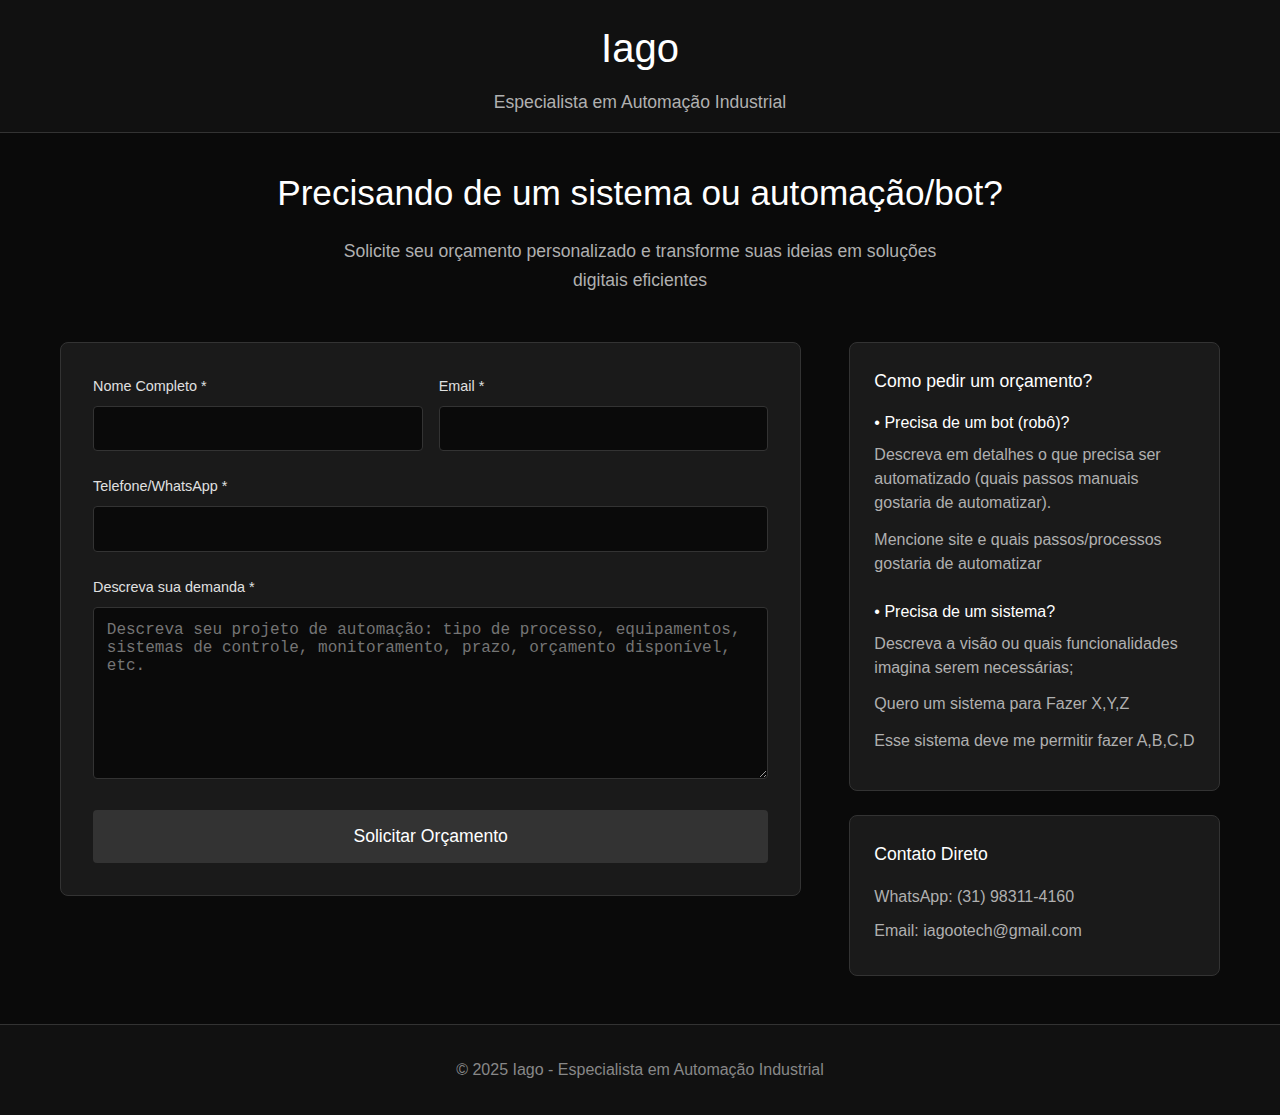
<file: index.html>
<!DOCTYPE html>
<html lang="pt-BR">
<head>
    <meta charset="UTF-8">
    <meta name="viewport" content="width=device-width, initial-scale=1.0">
    <title>Iago - Automação Industrial</title>
    <link rel="stylesheet" href="style.css">
</head>
<body>
    <header>
        <div class="container">
            <h1>Iago</h1>
            <p>Especialista em Automação Industrial</p>
        </div>
    </header>

    <main>
        <section class="hero-title">
            <div class="container">
                <h2>Precisando de um sistema ou automação/bot?</h2>
                <p>Solicite seu orçamento personalizado e transforme suas ideias em soluções digitais eficientes</p>
            </div>
        </section>

        <section class="form-section">
            <div class="container">
                <div class="form-container">
                    <form 
                        action="https://formsubmit.co/iagootech@gmail.com" 
                        method="POST"
                    >
                        <div class="form-row">
                            <div class="form-group">
                                <label for="nome">Nome Completo *</label>
                                <input type="text" id="nome" name="name" required>
                            </div>
                            <div class="form-group">
                                <label for="email">Email <span class="asterisk">*</span><span class="error-msg" id="email-error"></span></label>
                                <input type="email" id="email" name="email" required>
                            </div>
                        </div>

                        <div class="form-group">
                            <label for="telefone">Telefone/WhatsApp <span class="asterisk">*</span><span class="error-msg" id="telefone-error"></span></label>
                            <input type="tel" id="telefone" name="telefone" required>
                        </div>

                        <div class="form-group">
                            <label for="descricao">Descreva sua demanda *</label>
                            <textarea id="descricao" name="message" rows="8" placeholder="Descreva seu projeto de automação: tipo de processo, equipamentos, sistemas de controle, monitoramento, prazo, orçamento disponível, etc." required></textarea>
                        </div>

                        <input type="hidden" name="_captcha" value="false" />
                        <input type="hidden" name="_next" value="https://laguinhoo.github.io/Site-Automacao/obrigado.html" />
                        <input type="hidden" name="_subject" value="Novo Orçamento - Automação Industrial" />
                        <button type="submit" class="submit-btn" id="submit-btn">Solicitar Orçamento</button>
                    </form>
                </div>

                <div class="info-sidebar">
                    <div class="info-card">
                        <h3>Como pedir um orçamento?</h3>
                        <div class="orcamento-info">
                            <p class="subtitulo">• Precisa de um bot (robô)?</p>
                            <p>Descreva em detalhes o que precisa ser automatizado (quais passos manuais gostaria de automatizar).</p>
                            <p>Mencione site e quais passos/processos gostaria de automatizar</p>
                            
                            <p class="subtitulo">• Precisa de um sistema?</p>
                            <p>Descreva a visão ou quais funcionalidades imagina serem necessárias;</p>
                            <p>Quero um sistema para Fazer X,Y,Z</p>
                            <p>Esse sistema deve me permitir fazer A,B,C,D</p>
                        </div>
                    </div>

                    <div class="info-card">
                        <h3>Contato Direto</h3>
                        <p>WhatsApp: (31) 98311-4160</p>
                        <p>Email: iagootech@gmail.com</p>
                    </div>
                </div>
            </div>
        </section>
    </main>

    <footer>
        <div class="container">
            <p>&copy; 2025 Iago - Especialista em Automação Industrial</p>
        </div>
    </footer>

    <script src="script.js"></script>
</body>
</html>
</file>
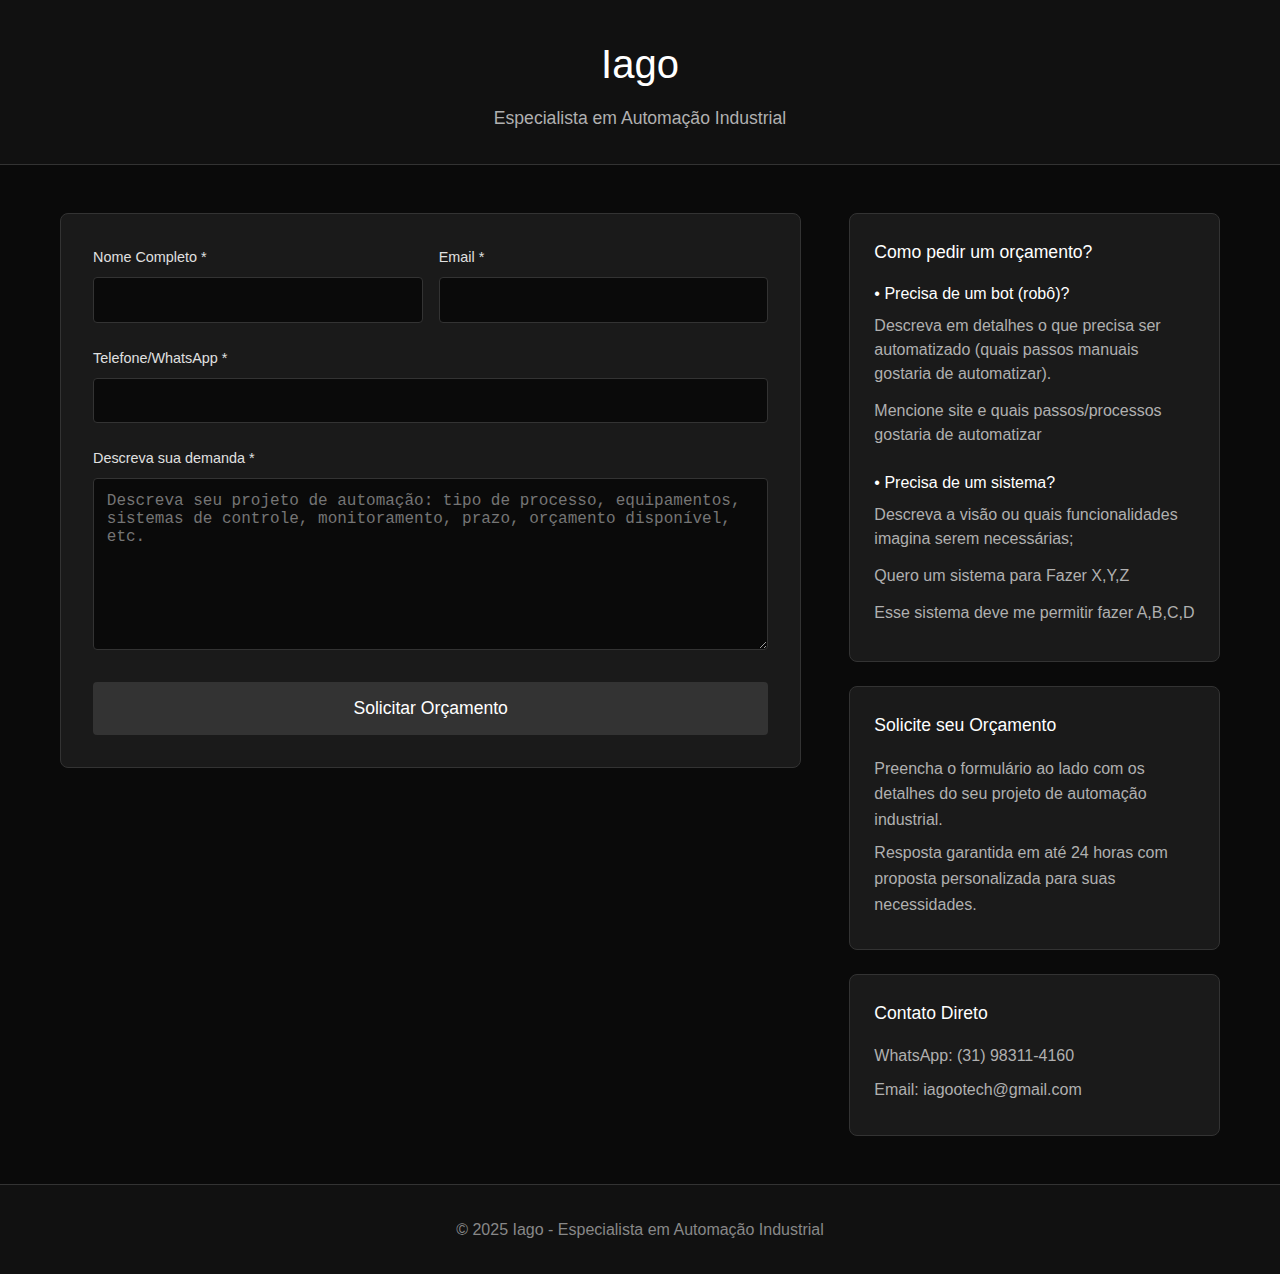
<file: Site-Automacao/index.html>
<!DOCTYPE html>
<html lang="pt-BR">
<head>
    <meta charset="UTF-8">
    <meta name="viewport" content="width=device-width, initial-scale=1.0">
    <title>Iago - Automação Industrial</title>
    <link rel="stylesheet" href="style.css">
</head>
<body>
    <header>
        <div class="container">
            <h1>Iago</h1>
            <p>Especialista em Automação Industrial</p>
        </div>
    </header>

    <main>


        <section class="form-section">
            <div class="container">
                <div class="form-container">
                    <form 
                        action="https://formsubmit.co/iagootech@gmail.com" 
                        method="POST"
                    >
                        <div class="form-row">
                            <div class="form-group">
                                <label for="nome">Nome Completo *</label>
                                <input type="text" id="nome" name="name" required>
                            </div>
                            <div class="form-group">
                                <label for="email">Email <span class="asterisk">*</span><span class="error-msg" id="email-error"></span></label>
                                <input type="email" id="email" name="email" required>
                            </div>
                        </div>

                        <div class="form-group">
                            <label for="telefone">Telefone/WhatsApp <span class="asterisk">*</span><span class="error-msg" id="telefone-error"></span></label>
                            <input type="tel" id="telefone" name="telefone" required>
                        </div>

                        <div class="form-group">
                            <label for="descricao">Descreva sua demanda *</label>
                            <textarea id="descricao" name="message" rows="8" placeholder="Descreva seu projeto de automação: tipo de processo, equipamentos, sistemas de controle, monitoramento, prazo, orçamento disponível, etc." required></textarea>
                        </div>

                        <input type="hidden" name="_captcha" value="false" />
                        <input type="hidden" name="_next" value="https://yoursite.com/obrigado.html" />
                        <input type="hidden" name="_subject" value="Novo Orçamento - Automação Industrial" />
                        <button type="submit" class="submit-btn">Solicitar Orçamento</button>
                    </form>
                </div>

                <div class="info-sidebar">
                    <div class="info-card">
                        <h3>Como pedir um orçamento?</h3>
                        <div class="orcamento-info">
                            <p class="subtitulo">• Precisa de um bot (robô)?</p>
                            <p>Descreva em detalhes o que precisa ser automatizado (quais passos manuais gostaria de automatizar).</p>
                            <p>Mencione site e quais passos/processos gostaria de automatizar</p>
                            
                            <p class="subtitulo">• Precisa de um sistema?</p>
                            <p>Descreva a visão ou quais funcionalidades imagina serem necessárias;</p>
                            <p>Quero um sistema para Fazer X,Y,Z</p>
                            <p>Esse sistema deve me permitir fazer A,B,C,D</p>
                        </div>
                    </div>

                    <div class="info-card">
                        <h3>Solicite seu Orçamento</h3>
                        <p>Preencha o formulário ao lado com os detalhes do seu projeto de automação industrial.</p>
                        <p>Resposta garantida em até 24 horas com proposta personalizada para suas necessidades.</p>
                    </div>

                    <div class="info-card">
                        <h3>Contato Direto</h3>
                        <p>WhatsApp: (31) 98311-4160</p>
                        <p>Email: iagootech@gmail.com</p>
                    </div>
                </div>
            </div>
        </section>
    </main>

    <footer>
        <div class="container">
            <p>&copy; 2025 Iago - Especialista em Automação Industrial</p>
        </div>
    </footer>

    <script src="script.js"></script>
</body>
</html>
</file>
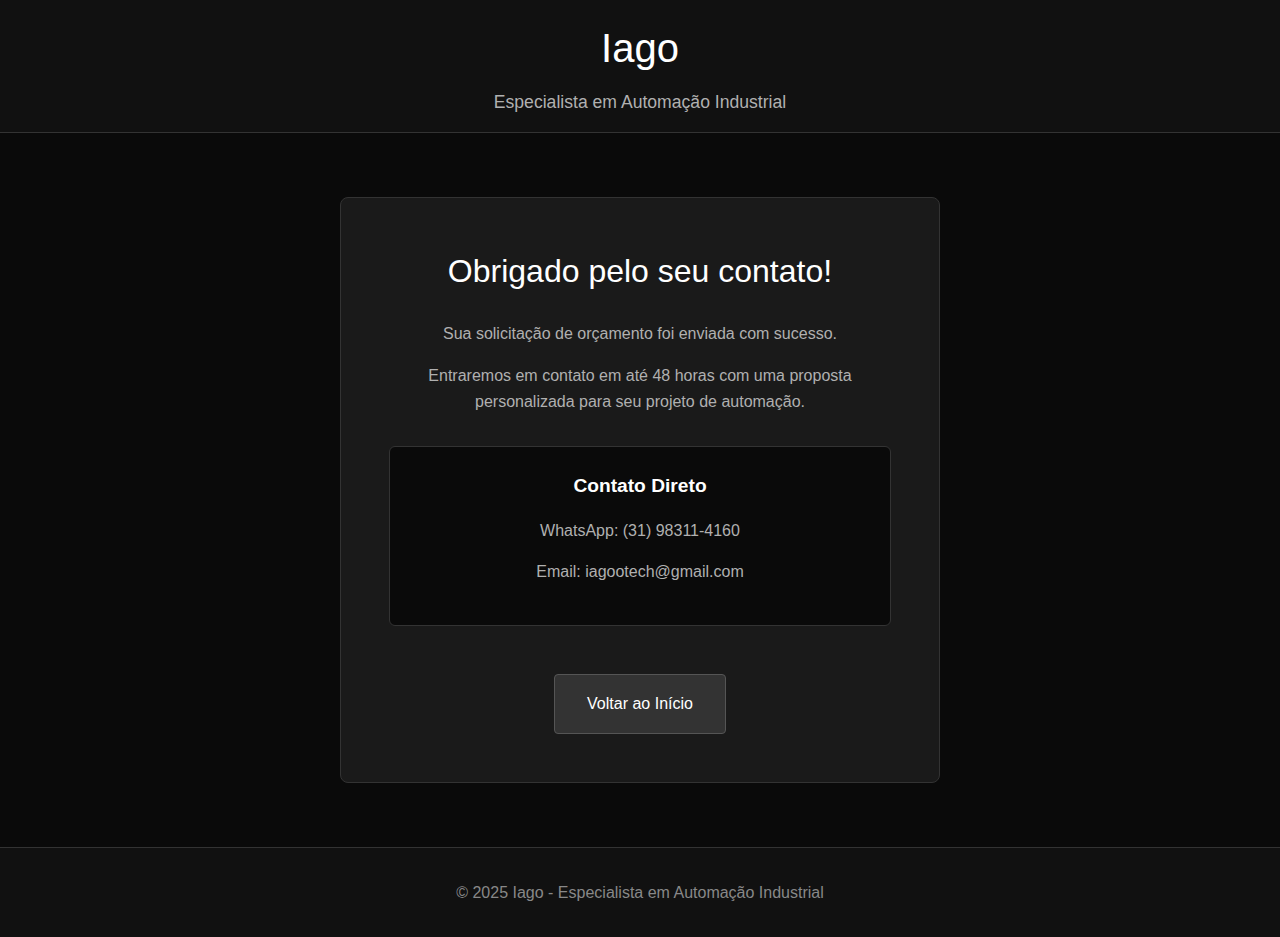
<file: obrigado.html>
<!DOCTYPE html>
<html lang="pt-BR">
<head>
    <meta charset="UTF-8">
    <meta name="viewport" content="width=device-width, initial-scale=1.0">
    <title>Obrigado - Iago Automação Industrial</title>
    <link rel="stylesheet" href="style.css">
</head>
<body>
    <header>
        <div class="container">
            <h1>Iago</h1>
            <p>Especialista em Automação Industrial</p>
        </div>
    </header>

    <main>
        <section class="thank-you-section">
            <div class="container">
                <div class="thank-you-content">
                    <h2>Obrigado pelo seu contato!</h2>
                    <p>Sua solicitação de orçamento foi enviada com sucesso.</p>
                    <p>Entraremos em contato em até 48 horas com uma proposta personalizada para seu projeto de automação.</p>
                    
                    <div class="contact-info">
                        <h3>Contato Direto</h3>
                        <p>WhatsApp: (31) 98311-4160</p>
                        <p>Email: iagootech@gmail.com</p>
                    </div>
                    
                    <a href="index.html" class="back-btn">Voltar ao Início</a>
                </div>
            </div>
        </section>
    </main>

    <footer>
        <div class="container">
            <p>&copy; 2025 Iago - Especialista em Automação Industrial</p>
        </div>
    </footer>
</body>
</html>
</file>
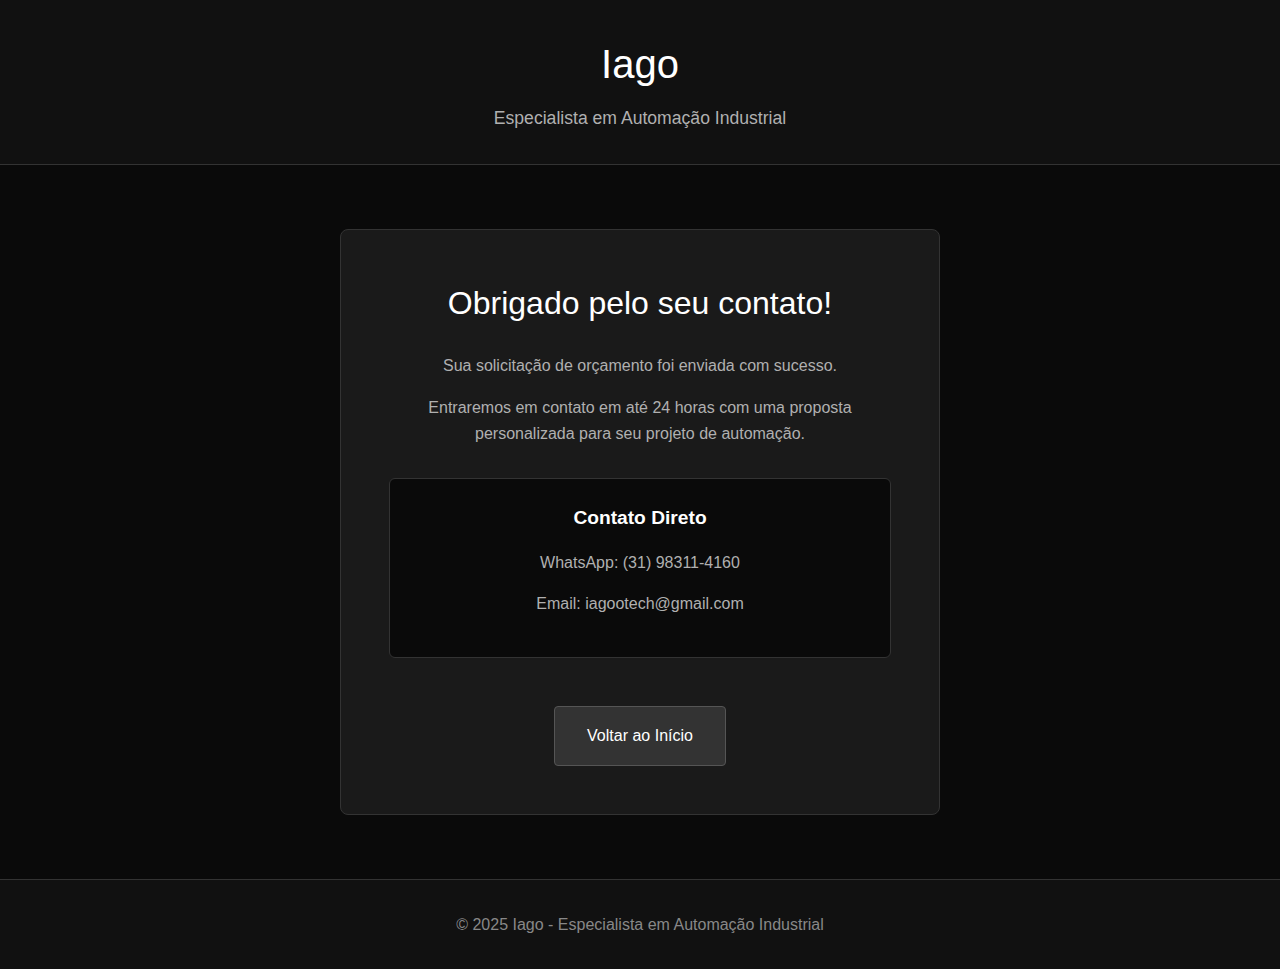
<file: Site-Automacao/obrigado.html>
<!DOCTYPE html>
<html lang="pt-BR">
<head>
    <meta charset="UTF-8">
    <meta name="viewport" content="width=device-width, initial-scale=1.0">
    <title>Obrigado - Iago Automação Industrial</title>
    <link rel="stylesheet" href="style.css">
</head>
<body>
    <header>
        <div class="container">
            <h1>Iago</h1>
            <p>Especialista em Automação Industrial</p>
        </div>
    </header>

    <main>
        <section class="thank-you-section">
            <div class="container">
                <div class="thank-you-content">
                    <h2>Obrigado pelo seu contato!</h2>
                    <p>Sua solicitação de orçamento foi enviada com sucesso.</p>
                    <p>Entraremos em contato em até 24 horas com uma proposta personalizada para seu projeto de automação.</p>
                    
                    <div class="contact-info">
                        <h3>Contato Direto</h3>
                        <p>WhatsApp: (31) 98311-4160</p>
                        <p>Email: iagootech@gmail.com</p>
                    </div>
                    
                    <a href="index.html" class="back-btn">Voltar ao Início</a>
                </div>
            </div>
        </section>
    </main>

    <footer>
        <div class="container">
            <p>&copy; 2025 Iago - Especialista em Automação Industrial</p>
        </div>
    </footer>
</body>
</html>
</file>
<file: style.css>
* {
    margin: 0;
    padding: 0;
    box-sizing: border-box;
}

body {
    font-family: 'Arial', sans-serif;
    line-height: 1.6;
    color: #e0e0e0;
    background-color: #0a0a0a;
}

.container {
    max-width: 1200px;
    margin: 0 auto;
    padding: 0 20px;
}

/* Header */
header {
    background: #111;
    padding: 1rem 0;
    text-align: center;
    border-bottom: 1px solid #333;
}

header h1 {
    font-size: 2.5rem;
    font-weight: 300;
    color: #fff;
    margin-bottom: 0.5rem;
}

header p {
    color: #b0b0b0;
    font-size: 1.1rem;
}

/* Hero Section */
.hero {
    background: #1a1a1a;
    padding: 3rem 0;
    text-align: center;
}

.hero h2 {
    font-size: 2rem;
    font-weight: 300;
    color: #fff;
    margin-bottom: 1rem;
}

.hero p {
    color: #b0b0b0;
    font-size: 1.1rem;
}

/* Form Section */
.form-section {
    padding: 3rem 0;
    background: #0a0a0a;
}

.form-section .container {
    display: grid;
    grid-template-columns: 2fr 1fr;
    gap: 3rem;
    align-items: start;
}

.form-container {
    background: #1a1a1a;
    padding: 2rem;
    border-radius: 8px;
    border: 1px solid #333;
}

.form-row {
    display: grid;
    grid-template-columns: 1fr 1fr;
    gap: 1rem;
}

.form-group {
    margin-bottom: 1.5rem;
}

label {
    display: block;
    margin-bottom: 0.5rem;
    color: #e0e0e0;
    font-weight: 500;
    font-size: 0.9rem;
}

input, select, textarea {
    width: 100%;
    padding: 0.8rem;
    background: #0a0a0a;
    border: 1px solid #333;
    border-radius: 4px;
    color: #e0e0e0;
    font-size: 1rem;
    transition: border-color 0.3s;
}

input:focus, select:focus, textarea:focus {
    outline: none;
    border-color: #555;
}

textarea {
    resize: vertical;
    min-height: 100px;
}

.submit-btn {
    width: 100%;
    padding: 1rem;
    background: #333;
    color: #fff;
    border: none;
    border-radius: 4px;
    font-size: 1.1rem;
    cursor: pointer;
    transition: background 0.3s;
    font-weight: 500;
}

.submit-btn:hover {
    background: #555;
}

/* Info Sidebar */
.info-sidebar {
    display: flex;
    flex-direction: column;
    gap: 1.5rem;
}

.info-card {
    background: #1a1a1a;
    padding: 1.5rem;
    border-radius: 8px;
    border: 1px solid #333;
}

.info-card h3 {
    color: #fff;
    margin-bottom: 1rem;
    font-size: 1.1rem;
    font-weight: 500;
}

.info-card ul {
    list-style: none;
    color: #b0b0b0;
}

.info-card li {
    margin-bottom: 0.5rem;
    padding-left: 1rem;
    position: relative;
}

.info-card li:before {
    content: '•';
    color: #666;
    position: absolute;
    left: 0;
}

.info-card p {
    color: #b0b0b0;
    margin-bottom: 0.5rem;
}

.orcamento-info p {
    margin-bottom: 0.8rem;
    line-height: 1.5;
}

.orcamento-info .subtitulo {
    color: #fff;
    font-weight: 500;
    margin-top: 1.5rem;
    margin-bottom: 0.5rem;
}

.orcamento-info .subtitulo:first-child {
    margin-top: 0;
}

/* Thank You Page */
.thank-you-section {
    padding: 4rem 0;
    min-height: 60vh;
    display: flex;
    align-items: center;
}

.thank-you-content {
    text-align: center;
    max-width: 600px;
    margin: 0 auto;
    background: #1a1a1a;
    padding: 3rem;
    border-radius: 8px;
    border: 1px solid #333;
}

.thank-you-content h2 {
    color: #fff;
    margin-bottom: 1.5rem;
    font-size: 2rem;
    font-weight: 300;
}

.thank-you-content p {
    color: #b0b0b0;
    margin-bottom: 1rem;
    line-height: 1.6;
}

.contact-info {
    margin: 2rem 0;
    padding: 1.5rem;
    background: #0a0a0a;
    border-radius: 6px;
    border: 1px solid #333;
}

.contact-info h3 {
    color: #fff;
    margin-bottom: 1rem;
    font-size: 1.2rem;
}

.back-btn {
    display: inline-block;
    padding: 1rem 2rem;
    background: #333;
    color: #fff;
    text-decoration: none;
    border-radius: 4px;
    transition: all 0.3s;
    border: 1px solid #555;
    margin-top: 1rem;
}

.back-btn:hover {
    background: #555;
    transform: translateY(-2px);
}

/* Loading animation */
.loading {
    position: relative;
}

.loading::after {
    content: '';
    position: absolute;
    right: 1rem;
    top: 50%;
    transform: translateY(-50%);
    width: 16px;
    height: 16px;
    border: 2px solid transparent;
    border-top: 2px solid #fff;
    border-radius: 50%;
    animation: spin 1s linear infinite;
}

@keyframes spin {
    0% { transform: translateY(-50%) rotate(0deg); }
    100% { transform: translateY(-50%) rotate(360deg); }
}

/* Custom Scrollbar */
::-webkit-scrollbar {
    width: 8px;
}

::-webkit-scrollbar-track {
    background: #0a0a0a;
}

::-webkit-scrollbar-thumb {
    background: #333;
    border-radius: 4px;
}

::-webkit-scrollbar-thumb:hover {
    background: #555;
}

/* Firefox */
* {
    scrollbar-width: thin;
    scrollbar-color: #333 #0a0a0a;
}



.tech-list {
    display: flex;
    flex-wrap: wrap;
    gap: 0.5rem;
}

.tech-list span {
    background: #333;
    color: #e0e0e0;
    padding: 0.3rem 0.8rem;
    border-radius: 15px;
    font-size: 0.8rem;
    border: 1px solid #555;
}

.asterisk {
    color: #e0e0e0;
}

.asterisk.error {
    color: #ff4444;
}

.error-msg {
    color: #666;
    font-size: 0.8rem;
    margin-left: 0.5rem;
    font-weight: normal;
}

/* Footer */
footer {
    background: #111;
    text-align: center;
    padding: 2rem 0;
    border-top: 1px solid #333;
}

footer p {
    color: #888;
}

/* Hero Title Section */
.hero-title {
    background: #0a0a0a;
    padding: 2rem 0 0 0;
    text-align: center;
}

.hero-title h2 {
    font-size: 2.2rem;
    font-weight: 300;
    color: #fff;
    margin-bottom: 1rem;
}

.hero-title p {
    color: #b0b0b0;
    font-size: 1.1rem;
    max-width: 600px;
    margin: 0 auto;
}

/* Responsive */
@media (max-width: 768px) {
    .container {
        padding: 0 15px;
    }
    
    .form-section .container {
        grid-template-columns: 1fr;
        gap: 2rem;
    }
    
    .form-row {
        grid-template-columns: 1fr;
    }
    
    header h1 {
        font-size: 2rem;
    }
    
    .hero-title h2 {
        font-size: 1.8rem;
    }
    
    .hero-title p {
        font-size: 1rem;
    }
    
    .form-container {
        padding: 1.5rem;
    }
    
    .info-card {
        padding: 1rem;
    }
    
    .thank-you-content {
        padding: 2rem;
    }
}

@media (max-width: 480px) {
    header {
        padding: 1.5rem 0;
    }
    
    header h1 {
        font-size: 1.8rem;
    }
    
    .hero-title {
        padding: 2rem 0;
    }
    
    .hero-title h2 {
        font-size: 1.5rem;
    }
    
    .form-container {
        padding: 1rem;
    }
    
    .submit-btn {
        padding: 0.8rem;
        font-size: 1rem;
    }
}
</file>
<file: Site-Automacao/style.css>
* {
    margin: 0;
    padding: 0;
    box-sizing: border-box;
}

body {
    font-family: 'Arial', sans-serif;
    line-height: 1.6;
    color: #e0e0e0;
    background-color: #0a0a0a;
}

.container {
    max-width: 1200px;
    margin: 0 auto;
    padding: 0 20px;
}

/* Header */
header {
    background: #111;
    padding: 2rem 0;
    text-align: center;
    border-bottom: 1px solid #333;
}

header h1 {
    font-size: 2.5rem;
    font-weight: 300;
    color: #fff;
    margin-bottom: 0.5rem;
}

header p {
    color: #b0b0b0;
    font-size: 1.1rem;
}

/* Hero Section */
.hero {
    background: #1a1a1a;
    padding: 3rem 0;
    text-align: center;
}

.hero h2 {
    font-size: 2rem;
    font-weight: 300;
    color: #fff;
    margin-bottom: 1rem;
}

.hero p {
    color: #b0b0b0;
    font-size: 1.1rem;
}

/* Form Section */
.form-section {
    padding: 3rem 0;
    background: #0a0a0a;
}

.form-section .container {
    display: grid;
    grid-template-columns: 2fr 1fr;
    gap: 3rem;
    align-items: start;
}

.form-container {
    background: #1a1a1a;
    padding: 2rem;
    border-radius: 8px;
    border: 1px solid #333;
}

.form-row {
    display: grid;
    grid-template-columns: 1fr 1fr;
    gap: 1rem;
}

.form-group {
    margin-bottom: 1.5rem;
}

label {
    display: block;
    margin-bottom: 0.5rem;
    color: #e0e0e0;
    font-weight: 500;
    font-size: 0.9rem;
}

input, select, textarea {
    width: 100%;
    padding: 0.8rem;
    background: #0a0a0a;
    border: 1px solid #333;
    border-radius: 4px;
    color: #e0e0e0;
    font-size: 1rem;
    transition: border-color 0.3s;
}

input:focus, select:focus, textarea:focus {
    outline: none;
    border-color: #555;
}

textarea {
    resize: vertical;
    min-height: 100px;
}

.submit-btn {
    width: 100%;
    padding: 1rem;
    background: #333;
    color: #fff;
    border: none;
    border-radius: 4px;
    font-size: 1.1rem;
    cursor: pointer;
    transition: background 0.3s;
    font-weight: 500;
}

.submit-btn:hover {
    background: #555;
}

/* Info Sidebar */
.info-sidebar {
    display: flex;
    flex-direction: column;
    gap: 1.5rem;
}

.info-card {
    background: #1a1a1a;
    padding: 1.5rem;
    border-radius: 8px;
    border: 1px solid #333;
}

.info-card h3 {
    color: #fff;
    margin-bottom: 1rem;
    font-size: 1.1rem;
    font-weight: 500;
}

.info-card ul {
    list-style: none;
    color: #b0b0b0;
}

.info-card li {
    margin-bottom: 0.5rem;
    padding-left: 1rem;
    position: relative;
}

.info-card li:before {
    content: '•';
    color: #666;
    position: absolute;
    left: 0;
}

.info-card p {
    color: #b0b0b0;
    margin-bottom: 0.5rem;
}

.orcamento-info p {
    margin-bottom: 0.8rem;
    line-height: 1.5;
}

.orcamento-info .subtitulo {
    color: #fff;
    font-weight: 500;
    margin-top: 1.5rem;
    margin-bottom: 0.5rem;
}

.orcamento-info .subtitulo:first-child {
    margin-top: 0;
}

/* Thank You Page */
.thank-you-section {
    padding: 4rem 0;
    min-height: 60vh;
    display: flex;
    align-items: center;
}

.thank-you-content {
    text-align: center;
    max-width: 600px;
    margin: 0 auto;
    background: #1a1a1a;
    padding: 3rem;
    border-radius: 8px;
    border: 1px solid #333;
}

.thank-you-content h2 {
    color: #fff;
    margin-bottom: 1.5rem;
    font-size: 2rem;
    font-weight: 300;
}

.thank-you-content p {
    color: #b0b0b0;
    margin-bottom: 1rem;
    line-height: 1.6;
}

.contact-info {
    margin: 2rem 0;
    padding: 1.5rem;
    background: #0a0a0a;
    border-radius: 6px;
    border: 1px solid #333;
}

.contact-info h3 {
    color: #fff;
    margin-bottom: 1rem;
    font-size: 1.2rem;
}

.back-btn {
    display: inline-block;
    padding: 1rem 2rem;
    background: #333;
    color: #fff;
    text-decoration: none;
    border-radius: 4px;
    transition: all 0.3s;
    border: 1px solid #555;
    margin-top: 1rem;
}

.back-btn:hover {
    background: #555;
    transform: translateY(-2px);
}



.tech-list {
    display: flex;
    flex-wrap: wrap;
    gap: 0.5rem;
}

.tech-list span {
    background: #333;
    color: #e0e0e0;
    padding: 0.3rem 0.8rem;
    border-radius: 15px;
    font-size: 0.8rem;
    border: 1px solid #555;
}

.asterisk {
    color: #e0e0e0;
}

.asterisk.error {
    color: #ff4444;
}

.error-msg {
    color: #666;
    font-size: 0.8rem;
    margin-left: 0.5rem;
    font-weight: normal;
}

/* Footer */
footer {
    background: #111;
    text-align: center;
    padding: 2rem 0;
    border-top: 1px solid #333;
}

footer p {
    color: #888;
}

/* Responsive */
@media (max-width: 768px) {
    .form-section .container {
        grid-template-columns: 1fr;
        gap: 2rem;
    }
    
    .form-row {
        grid-template-columns: 1fr;
    }
    
    header h1 {
        font-size: 2rem;
    }
    
    .hero h2 {
        font-size: 1.5rem;
    }
    
    .form-container {
        padding: 1.5rem;
    }
}
</file>
